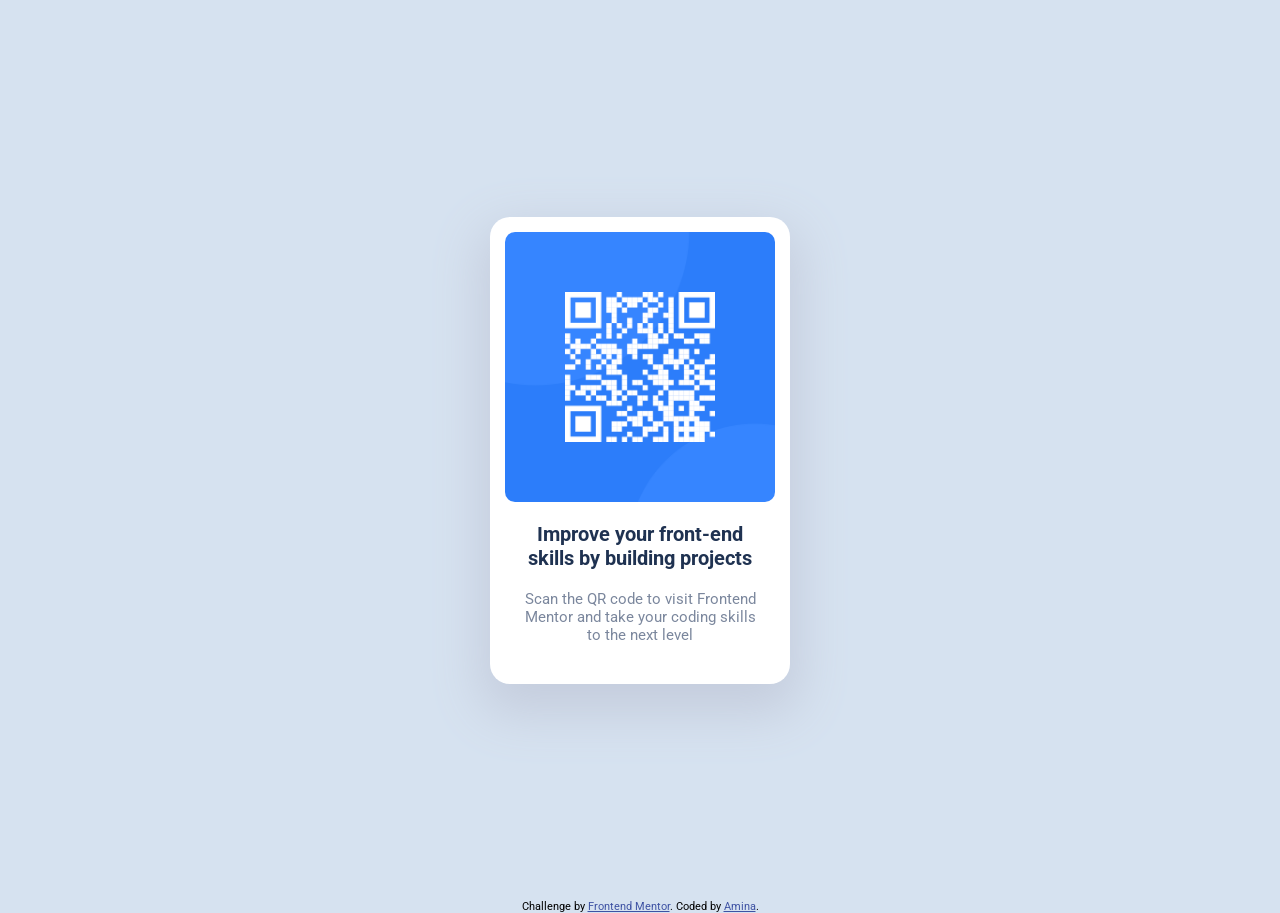
<file: index.html>
<!DOCTYPE html>
<html lang="en">
<head>
  <meta charset="UTF-8">
  <meta name="viewport" content="width=device-width, initial-scale=1.0"> <!-- displays site properly based on user's device -->

  <link rel="icon" type="image/png" sizes="32x32" href="./images/favicon-32x32.png">
  
  <title>Frontend Mentor | QR code component</title>
  
  <link rel="preconnect" href="https://fonts.googleapis.com">
  <link rel="preconnect" href="https://fonts.gstatic.com" crossorigin>
  <link href="https://fonts.googleapis.com/css2?family=Roboto&display=swap" rel="stylesheet">

  <link rel="stylesheet" href="styles.css">

</head>

<body>

  <section class="qr-code">
    <div class="container">
      <img src="images/image-qr-code.png" alt="image of a QR code">
      <h1>Improve your front-end skills by building projects</h1>
      <p>Scan the QR code to visit Frontend Mentor and take your coding skills to the next level</p>
    </div>
  </section>
  
  
  <div class="attribution">
    Challenge by <a href="https://www.frontendmentor.io?ref=challenge" target="_blank">Frontend Mentor</a>. 
    Coded by <a href="#">Amina</a>.
  </div>
</body>
</html>
</file>
<file: styles.css>
.attribution { font-size: 11px; text-align: center; }
.attribution a { color: hsl(228, 45%, 44%); }

* {
    padding: 0;
    margin: 0;
    font-family: 'Roboto', sans-serif;
}

*, *:before, *:after {
  box-sizing: border-box;
}

body {
    background-color: hsl(212, 45%, 89%);   
    height: 100vh;
}

.qr-code {
    display: flex;
    height: inherit;
    justify-content: center;
    align-content: center;
    align-items: center;
}

.container {
    width: 300px;
    background-color: white;
    display: flex;
    flex-direction: column;
    align-items: center;
    text-align: center;
    border-radius: 20px;
    padding: 15px 15px 40px 15px;
    box-shadow: 0px 20px 50px 10px hsl(220, 26%, 82%);
}

.container img {
    width: 100%;
    border-radius: 10px;
}

.container h1 {
    width: 90%;
    color: hsl(218, 44%, 22%);
    font-weight: bolder;
    font-size: 20px;
    margin: 20px;
}

.container p {
    width: 90%;
    color: hsl(220, 15%, 55%);
    font-weight: 400;
    font-size: 15px;
}
</file>
